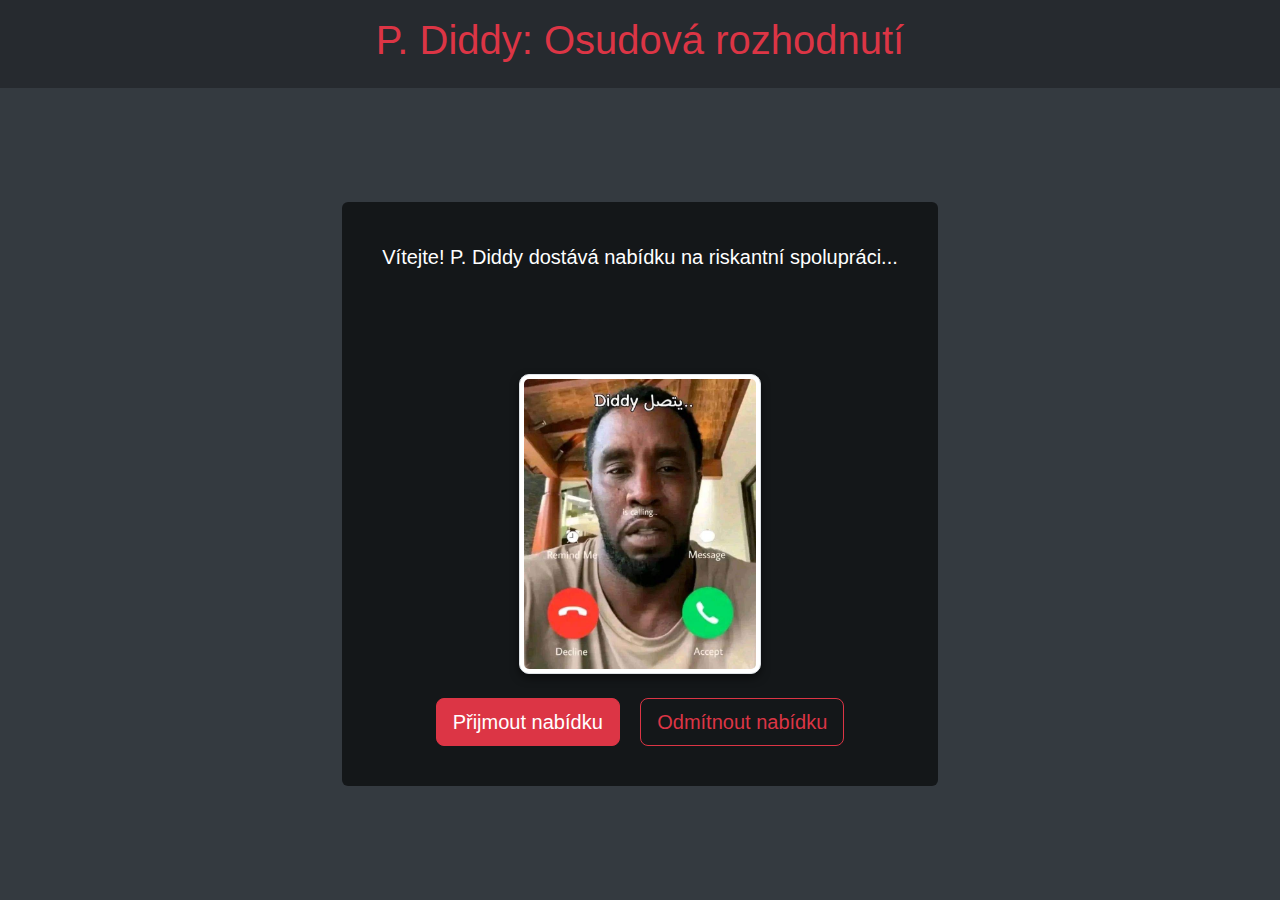
<file: theiszova_pro_diddy/index.html>
<!DOCTYPE html>  
<html lang="cs">  
<head>  
    <meta charset="UTF-8">  
    <meta name="viewport" content="width=device-width, initial-scale=1.0">  
    <title>P. Diddy: Osudová rozhodnutí</title>  
    <link href="https://cdn.jsdelivr.net/npm/bootstrap@5.3.0/dist/css/bootstrap.min.css" rel="stylesheet">  
    <link rel="stylesheet" href="styles.css">  
</head>  
<body class="d-flex flex-column min-vh-100">  
    <header class="bg-dark bg-opacity-75 text-center py-3">  
        <h1 class="text-danger">P. Diddy: Osudová rozhodnutí</h1>  
    </header>  
    <main class="flex-grow-1 d-flex align-items-center justify-content-center">  
        <div class="card text-white bg-dark bg-opacity-75 p-4 rounded">  
            <div class="card-body text-center">  
                <p id="story-text" class="card-text fs-5">Vítejte! P. Diddy dostává nabídku na riskantní spolupráci...</p>  
                <img id="scene-image" src="images/diddy.jpg" alt="Scéna" class="img-fluid img-thumbnail mt-3 scene-image">  
                <div id="choices" class="mt-4">  
                    <button class="btn btn-danger btn-lg mx-2" onclick="choosePath('accept')">Přijmout nabídku</button>  
                    <button class="btn btn-outline-danger btn-lg mx-2" onclick="choosePath('reject')">Odmítnout nabídku</button>  
                </div>  
            </div>  
        </div>  
    </main>  
    
    <div class="modal fade" id="loseModal" tabindex="-1" aria-labelledby="loseModalLabel" aria-hidden="true">  
        <div class="modal-dialog modal-fullscreen">  
            <div class="modal-content bg-dark bg-opacity-90">  
                <div class="modal-body d-flex justify-content-center align-items-center">  
                    <img src="images/jumpscare.jpg" alt="Prohra" class="img-fluid">  
                </div>  
                <div class="modal-footer">  
                    <button type="button" class="btn btn-danger" data-bs-dismiss="modal">Zpět na začátek</button>  
                </div>  
            </div>  
        </div>  
    </div>  

    <div class="modal fade" id="winModal" tabindex="-1" aria-labelledby="winModalLabel" aria-hidden="true">  
        <div class="modal-dialog modal-fullscreen">  
            <div class="modal-content bg-dark bg-opacity-90">  
                <div class="modal-body d-flex justify-content-center align-items-center">  
                    <img src="images/diddyvyhra.jpg" alt="Výhra" class="img-fluid">  
                </div>  
                <div class="modal-footer">  
                    <button type="button" class="btn btn-danger" data-bs-dismiss="modal">Zpět na začátek</button>  
                </div>  
            </div>  
        </div>  
    </div>  

    <script src="https://cdn.jsdelivr.net/npm/bootstrap@5.3.0/dist/js/bootstrap.bundle.min.js"></script>  
    <script src="script.js"></script>  
</body>  
</html>
</file>
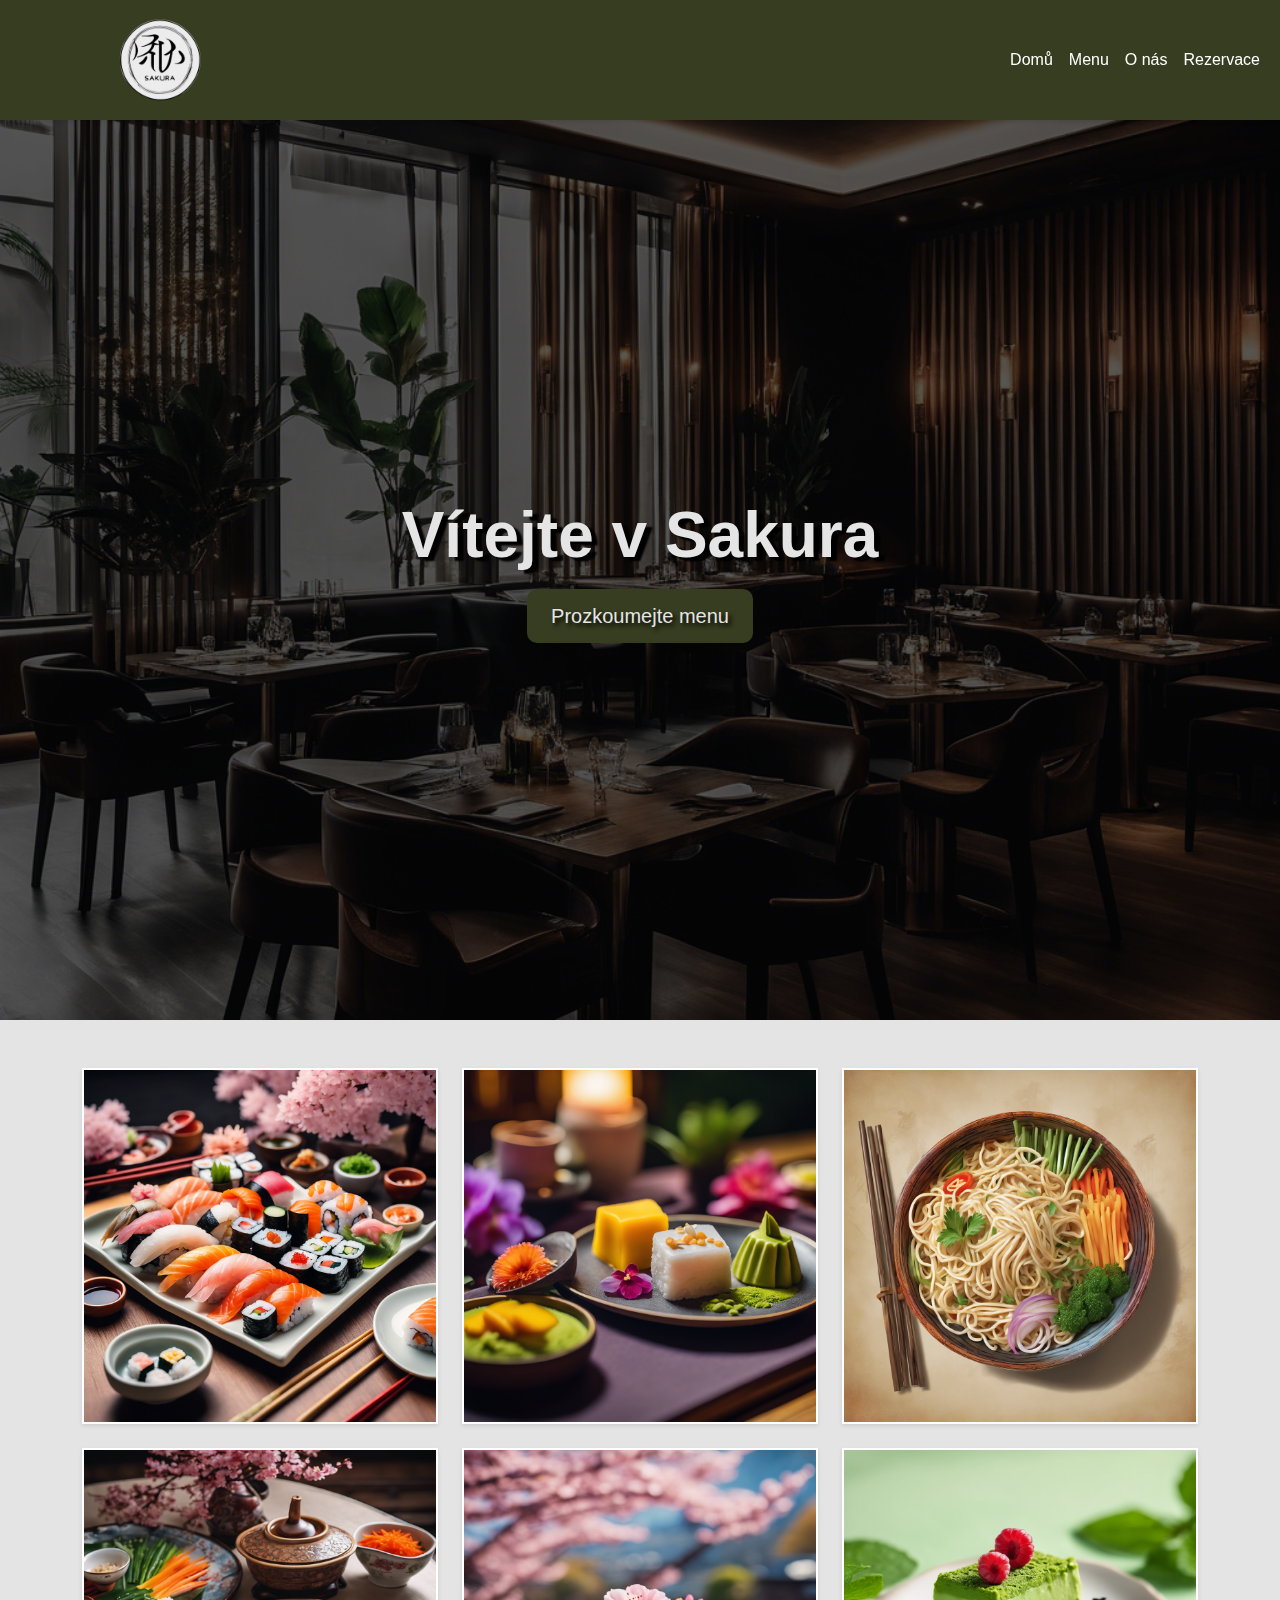
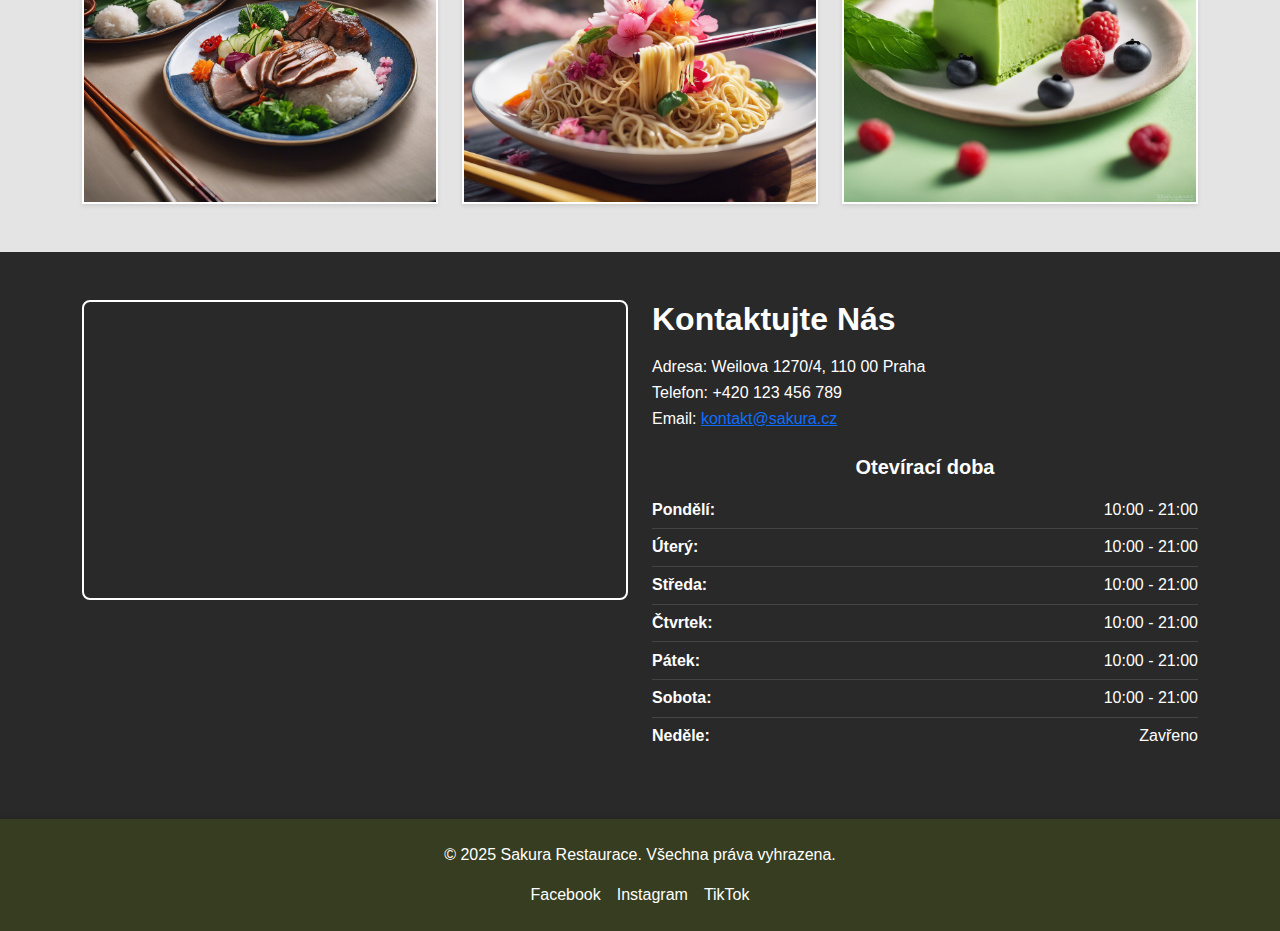
<file: rocnikovaprace_web_sakura/html/index.html>
<!DOCTYPE html>  
<html lang="cs">  
<head>  
    <meta charset="UTF-8">  
    <meta name="viewport" content="width=device-width, initial-scale=1.0">  
    <title>Sakura Restaurace</title>  
    <link href="https://cdn.jsdelivr.net/npm/bootstrap@5.3.0/dist/css/bootstrap.min.css" rel="stylesheet">  
    <link href="../css/styles.index.css" rel="stylesheet">  
</head>  
<body class="bg-gray-100">  

    <header class="header">  
        <div class="container-fluid">  
            <div class="row align-items-center">  
                <div class="col-6 col-md-3">  
                    <div class="logo text-center text-md-start">  
                        <img src="../obrazky/logo.png" alt="Sakura Logo" class="img-fluid logo-image">  
                    </div>  
                </div>  
                <div class="col-6 col-md-9">  
                    <nav class="navbar navbar-expand-md navbar-dark">  
                        <button class="navbar-toggler" type="button" data-bs-toggle="collapse" data-bs-target="#navbarNav" aria-controls="navbarNav" aria-expanded="false" aria-label="Toggle navigation">  
                            <span class="navbar-toggler-icon"></span>  
                        </button>  
                        <div class="collapse navbar-collapse justify-content-end" id="navbarNav">  
                            <ul class="navbar-nav">  
                                <li class="nav-item"><a href="index.html" class="nav-link">Domů</a></li>  
                                <li class="nav-item"><a href="menu.html" class="nav-link">Menu</a></li>  
                                <li class="nav-item"><a href="onas.html" class="nav-link">O nás</a></li>  
                                <li class="nav-item"><a href="rezervace.html" class="nav-link">Rezervace</a></li>  
                            </ul>  
                        </div>  
                    </nav>  
                </div>  
            </div>  
        </div>  
    </header>  

    <main class="main-content">  
        <section class="hero-section position-relative">  
            <img src="../obrazky/restaurace.png" alt="Restaurace Sakura" class="img-fluid hero-image">  
            <div class="hero-overlay position-absolute w-100 h-100 top-0 left-0 d-flex align-items-center justify-content-center">  
                <div class="hero-content text-center text-white">  
                    <h1 class="hero-title">Vítejte v Sakura</h1>  
                    <div class="hero-button-container mt-3">  
                        <a href="menu.html" class="btn btn-custom explore-button">Prozkoumejte menu</a>  
                    </div>  
                </div>  
            </div>  
        </section>  

        <section class="gallery-section bg-gray-200 py-5">  
            <div class="container">  
                <div class="row g-4">  
                    <div class="col-6 col-md-4">  
                        <div class="gallery-item">  
                            <img src="../obrazky/sushi.png" alt="Sushi" class="img-fluid gallery-image">  
                        </div>  
                    </div>  
                    <div class="col-6 col-md-4">  
                        <div class="gallery-item">  
                            <img src="../obrazky/dezert.png" alt="Dezert" class="img-fluid gallery-image">  
                        </div>  
                    </div>  
                    <div class="col-6 col-md-4">  
                        <div class="gallery-item">  
                            <img src="../obrazky/ramenmisa.png" alt="Ramen Misa" class="img-fluid gallery-image">  
                        </div>  
                    </div>  
                    <div class="col-6 col-md-4">  
                        <div class="gallery-item">  
                            <img src="../obrazky/kachna.png" alt="Kachna" class="img-fluid gallery-image">  
                        </div>  
                    </div>  
                    <div class="col-6 col-md-4">  
                        <div class="gallery-item">  
                            <img src="../obrazky/ramenkytka.png" alt="Ramen Kytka" class="img-fluid gallery-image">  
                        </div>  
                    </div>  
                    <div class="col-6 col-md-4">  
                        <div class="gallery-item">  
                            <img src="../obrazky/matcha.png" alt="Matcha" class="img-fluid gallery-image">  
                        </div>  
                    </div>  
                </div>  
            </div>  
        </section>  

        <section class="contact-map-section bg-gray-800 text-white py-5">  
            <div class="container">  
                <div class="row">  
                    <div class="col-12 col-lg-6 mb-4 mb-lg-0">  
                        <div class="map-container">  
                            <iframe   
                                src="https://www.google.com/maps/embed?pb=!1m18!1m12!1m3!1d2530.123456789!2d14.417945!3d50.075538!2m3!1f0!2f0!3f0!3m2!1i1024!2i768!4f13.1!3m3!1m2!1s0x470b919c0b0b0c7f%3A0x1234567890abcdef!2sWeilova%201270%2F4%2C%20110%2000%20Praha!5e0!3m2!1scs!2scz!4v1616161616161!5m2!1scs!2scz"   
                                allowfullscreen=""   
                                loading="lazy"   
                                class="w-100 h-100">  
                            </iframe>  
                        </div>  
                    </div>  
                    <div class="col-12 col-lg-6">  
                        <div class="contact-container mb-4">  
                            <h2 class="contact-title">Kontaktujte Nás</h2>  
                            <p class="contact-info">  
                                Adresa: Weilova 1270/4, 110 00 Praha<br>  
                                Telefon: +420 123 456 789<br>  
                                Email: <a href="mailto:kontakt@sakura.cz" class="text-blue-400">kontakt@sakura.cz</a>  
                            </p>  
                        </div>  
                        <div class="business-hours-container">  
                            <h3 class="business-hours-title">Otevírací doba</h3>  
                            <ul class="business-hours-list list-unstyled">  
                                <li class="d-flex justify-content-between"><strong>Pondělí:</strong> 10:00 - 21:00</li>  
                                <li class="d-flex justify-content-between"><strong>Úterý:</strong> 10:00 - 21:00</li>  
                                <li class="d-flex justify-content-between"><strong>Středa:</strong> 10:00 - 21:00</li>  
                                <li class="d-flex justify-content-between"><strong>Čtvrtek:</strong> 10:00 - 21:00</li>  
                                <li class="d-flex justify-content-between"><strong>Pátek:</strong> 10:00 - 21:00</li>  
                                <li class="d-flex justify-content-between"><strong>Sobota:</strong> 10:00 - 21:00</li>  
                                <li class="d-flex justify-content-between"><strong>Neděle:</strong> Zavřeno</li>  
                            </ul>  
                        </div>  
                    </div>  
                </div>  
            </div>  
        </section>  
    </main>  

    <footer class="footer bg-gray-700 py-4">  
        <div class="container text-center">  
            <p class="footer-text mb-3">&copy; 2025 Sakura Restaurace. Všechna práva vyhrazena.</p>  
            <div class="social-links d-flex justify-content-center gap-3">  
                <a href="https://www.facebook.com/" class="social-link">Facebook</a>  
                <a href="https://www.instagram.com/" class="social-link">Instagram</a>  
                <a href="https://www.tiktok.com/explore" class="social-link">TikTok</a>  
            </div>  
        </div>  
    </footer>  

    <script src="https://cdn.jsdelivr.net/npm/bootstrap@5.3.0/dist/js/bootstrap.bundle.min.js"></script>  
</body>  
</html>
</file>
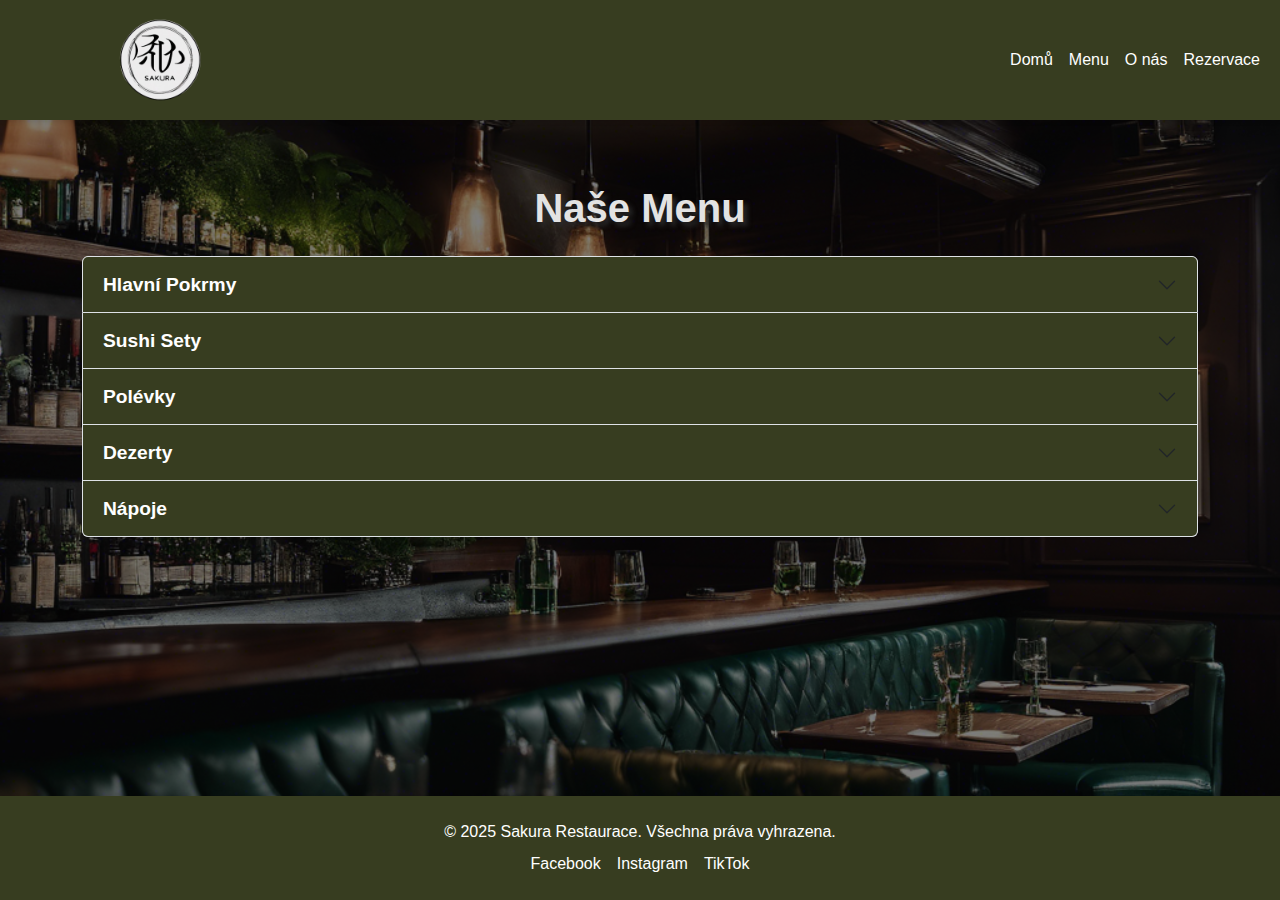
<file: rocnikovaprace_web_sakura/html/menu.html>
<!DOCTYPE html>  
<html lang="cs">  
<head>  
    <meta charset="UTF-8">  
    <meta name="viewport" content="width=device-width, initial-scale=1.0">  
    <title>Menu - Sakura Restaurace</title>  
    <link href="https://cdn.jsdelivr.net/npm/bootstrap@5.3.0/dist/css/bootstrap.min.css" rel="stylesheet">  
    <link href="../css/styles.menu.css" rel="stylesheet">  
</head>  
<body class="bg-gray-100 d-flex flex-column min-vh-100">   
    
    <header class="header">  
        <div class="container-fluid">  
            <div class="row align-items-center">  
                <div class="col-6 col-md-3">  
                    <div class="logo text-center text-md-start">  
                        <img src="../obrazky/logo.png" alt="Sakura Logo" class="img-fluid logo-image">  
                    </div>  
                </div>  
                <div class="col-6 col-md-9">  
                    <nav class="navbar navbar-expand-md navbar-dark">  
                        <button class="navbar-toggler" type="button" data-bs-toggle="collapse" data-bs-target="#navbarMenu" aria-controls="navbarMenu" aria-expanded="false" aria-label="Přepnout navigaci">  
                            <span class="navbar-toggler-icon"></span>  
                        </button>  
                        <div class="collapse navbar-collapse justify-content-end" id="navbarMenu">  
                            <ul class="navbar-nav">  
                                <li class="nav-item"><a href="index.html" class="nav-link">Domů</a></li>  
                                <li class="nav-item"><a href="menu.html" class="nav-link">Menu</a></li>  
                                <li class="nav-item"><a href="onas.html" class="nav-link">O nás</a></li>  
                                <li class="nav-item"><a href="rezervace.html" class="nav-link">Rezervace</a></li>  
                            </ul>  
                        </div>  
                    </nav>  
                </div>  
            </div>  
        </div>  
    </header>  
    
    <main class="main-content flex-grow-1">  
        <div class="container my-5">  
            <h2 class="title text-center mb-4">Naše Menu</h2>  
            <div class="accordion" id="menuAccordion">  
                <div class="accordion-item">  
                    <h2 class="accordion-header" id="headingHlavniPokrmy">  
                        <button class="accordion-button collapsed" type="button" data-bs-toggle="collapse" data-bs-target="#collapseHlavniPokrmy" aria-expanded="false" aria-controls="collapseHlavniPokrmy">  
                            Hlavní Pokrmy  
                        </button>  
                    </h2>  
                    <div id="collapseHlavniPokrmy" class="accordion-collapse collapse" aria-labelledby="headingHlavniPokrmy" data-bs-parent="#menuAccordion">  
                        <div class="accordion-body p-0">  
                            <div class="table-responsive">  
                                <table class="table table-hover mb-0">  
                                    <thead class="table-dark">  
                                        <tr>  
                                            <th>Název</th>  
                                            <th>Popis</th>  
                                            <th>Cena</th>  
                                        </tr>  
                                    </thead>  
                                    <tbody>  
                                        <tr>  
                                            <td>Grilovaný Losos</td>  
                                            <td>Servírován s pečenými bramborami a zeleninovým salátem.</td>  
                                            <td>450 Kč</td>  
                                        </tr>  
                                        <tr>  
                                            <td>Kuřecí Teriyaki</td>  
                                            <td>Marinované kuřecí maso s teriyaki omáčkou, podávané s rýží.</td>  
                                            <td>400 Kč</td>  
                                        </tr>  
                                    </tbody>  
                                </table>  
                            </div>  
                        </div>  
                    </div>  
                </div>  

                <div class="accordion-item">  
                    <h2 class="accordion-header" id="headingSushiSety">  
                        <button class="accordion-button collapsed" type="button" data-bs-toggle="collapse" data-bs-target="#collapseSushiSety" aria-expanded="false" aria-controls="collapseSushiSety">  
                            Sushi Sety  
                        </button>  
                    </h2>  
                    <div id="collapseSushiSety" class="accordion-collapse collapse" aria-labelledby="headingSushiSety" data-bs-parent="#menuAccordion">  
                        <div class="accordion-body p-0">  
                            <div class="table-responsive">  
                                <table class="table table-hover mb-0">  
                                    <thead class="table-dark">  
                                        <tr>  
                                            <th>Název</th>  
                                            <th>Popis</th>  
                                            <th>Cena</th>  
                                        </tr>  
                                    </thead>  
                                    <tbody>  
                                        <tr>  
                                            <td>Sushi Deluxe</td>  
                                            <td>Kombinace nejrůznějších sashimi a nigiri.</td>  
                                            <td>500 Kč</td>  
                                        </tr>  
                                        <tr>  
                                            <td>Vegetariánský Sushi Set</td>  
                                            <td>Různé druhy vegetariánských sushi s čerstvou zeleninou.</td>  
                                            <td>450 Kč</td>  
                                        </tr>  
                                    </tbody>  
                                </table>  
                            </div>  
                        </div>  
                    </div>  
                </div>  

                <div class="accordion-item">  
                    <h2 class="accordion-header" id="headingPolevky">  
                        <button class="accordion-button collapsed" type="button" data-bs-toggle="collapse" data-bs-target="#collapsePolevky" aria-expanded="false" aria-controls="collapsePolevky">  
                            Polévky  
                        </button>  
                    </h2>  
                    <div id="collapsePolevky" class="accordion-collapse collapse" aria-labelledby="headingPolevky" data-bs-parent="#menuAccordion">  
                        <div class="accordion-body p-0">  
                            <div class="table-responsive">  
                                <table class="table table-hover mb-0">  
                                    <thead class="table-dark">  
                                        <tr>  
                                            <th>Název</th>  
                                            <th>Popis</th>  
                                            <th>Cena</th>  
                                        </tr>  
                                    </thead>  
                                    <tbody>  
                                        <tr>  
                                            <td>Ramen</td>  
                                            <td>Tradiční japonská polévka s nudlemi a masem.</td>  
                                            <td>200 Kč</td>  
                                        </tr>  
                                    </tbody>  
                                </table>  
                            </div>  
                        </div>  
                    </div>  
                </div>  

                <div class="accordion-item">  
                    <h2 class="accordion-header" id="headingDezerty">  
                        <button class="accordion-button collapsed" type="button" data-bs-toggle="collapse" data-bs-target="#collapseDezerty" aria-expanded="false" aria-controls="collapseDezerty">  
                            Dezerty  
                        </button>  
                    </h2>  
                    <div id="collapseDezerty" class="accordion-collapse collapse" aria-labelledby="headingDezerty" data-bs-parent="#menuAccordion">  
                        <div class="accordion-body p-0">  
                            <div class="table-responsive">  
                                <table class="table table-hover mb-0">  
                                    <thead class="table-dark">  
                                        <tr>  
                                            <th>Název</th>  
                                            <th>Popis</th>  
                                            <th>Cena</th>  
                                        </tr>  
                                    </thead>  
                                    <tbody>  
                                        <tr>  
                                            <td>Mochi</td>  
                                            <td>Sladké rýžové koule s různými náplněmi.</td>  
                                            <td>80 Kč</td>  
                                        </tr>  
                                        <tr>  
                                            <td>Matcha Dort</td>  
                                            <td>Jahodový dort s příchutí zeleného čaje.</td>  
                                            <td>120 Kč</td>  
                                        </tr>  
                                    </tbody>  
                                </table>  
                            </div>  
                        </div>  
                    </div>  
                </div>  

                <div class="accordion-item">  
                    <h2 class="accordion-header" id="headingNapoje">  
                        <button class="accordion-button collapsed" type="button" data-bs-toggle="collapse" data-bs-target="#collapseNapoje" aria-expanded="false" aria-controls="collapseNapoje">  
                            Nápoje  
                        </button>  
                    </h2>  
                    <div id="collapseNapoje" class="accordion-collapse collapse" aria-labelledby="headingNapoje" data-bs-parent="#menuAccordion">  
                        <div class="accordion-body p-0">  
                            <div class="table-responsive">  
                                <table class="table table-hover mb-0">  
                                    <thead class="table-dark">  
                                        <tr>  
                                            <th>Název</th>  
                                            <th>Popis</th>  
                                            <th>Cena</th>  
                                        </tr>  
                                    </thead>  
                                    <tbody>  
                                        <tr>  
                                            <td>Miso Čaj</td>  
                                            <td>Tradiční japonský bylinný čaj.</td>  
                                            <td>50 Kč</td>  
                                        </tr>  
                                        <tr>  
                                            <td>Sake</td>  
                                            <td>Tradiční japonský alkoholický nápoj z fermentované rýže.</td>  
                                            <td>150 Kč</td>  
                                        </tr>  
                                    </tbody>  
                                </table>  
                            </div>  
                        </div>  
                    </div>  
                </div>  
            </div>  
        </div>  
    </main>  

    <footer class="footer bg-gray-700 py-4">  
        <div class="container text-center">  
            <p class="footer-text mb-2">&copy; 2025 Sakura Restaurace. Všechna práva vyhrazena.</p>  
            <div class="social-links d-flex justify-content-center gap-3">  
                <a href="https://www.facebook.com/" class="social-link">Facebook</a>  
                <a href="https://www.instagram.com/" class="social-link">Instagram</a>  
                <a href="https://www.tiktok.com/explore" class="social-link">TikTok</a>  
            </div>  
        </div>  
    </footer>  

    <script src="https://cdn.jsdelivr.net/npm/bootstrap@5.3.0/dist/js/bootstrap.bundle.min.js"></script>  
</body>  
</html>
</file>
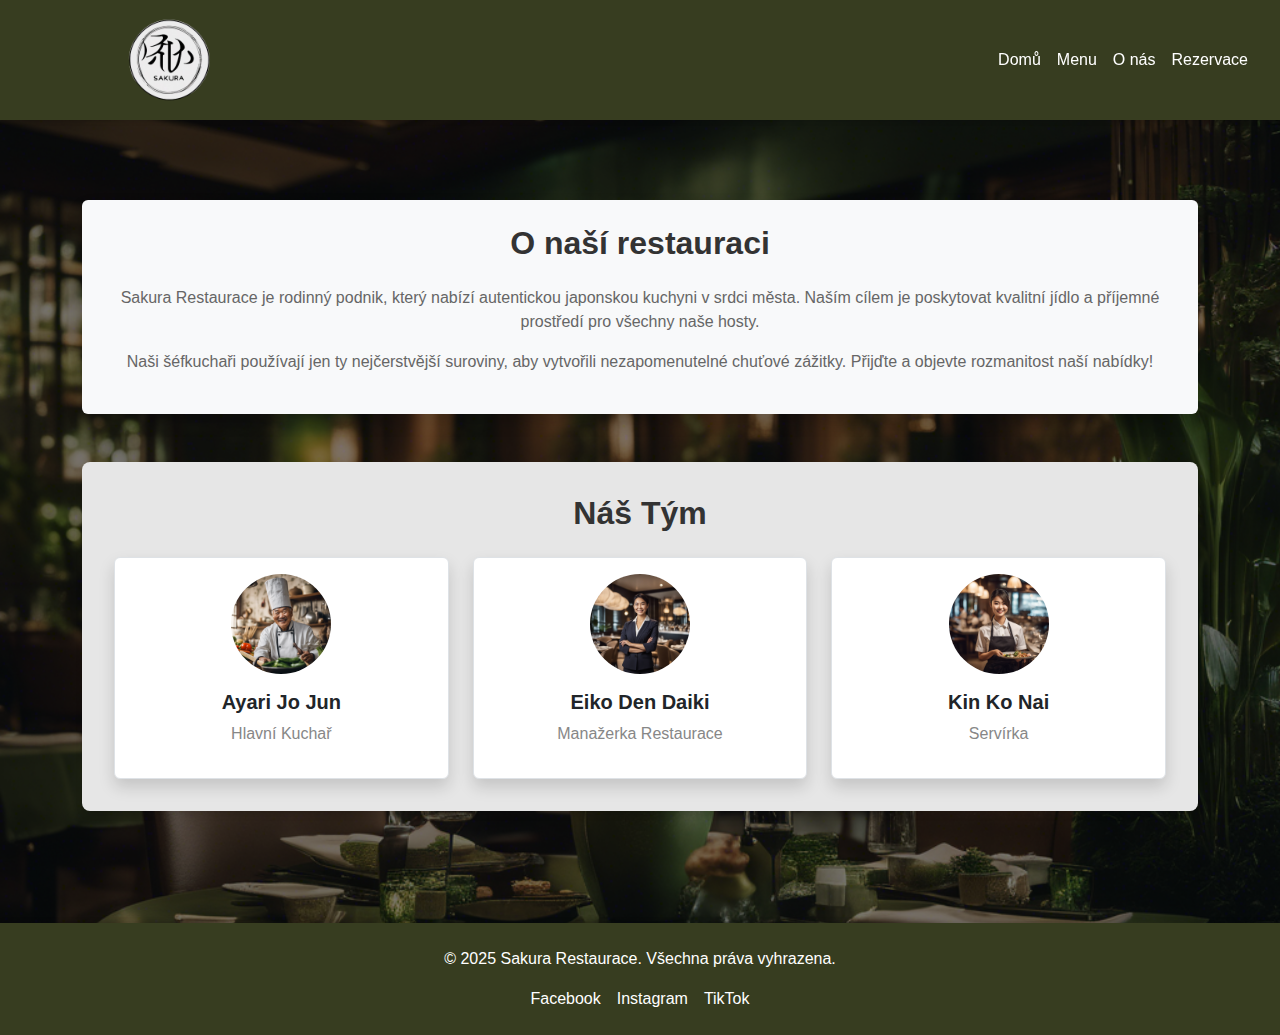
<file: rocnikovaprace_web_sakura/html/onas.html>
<!DOCTYPE html>  
<html lang="cs">  
<head>  
    <meta charset="UTF-8">  
    <meta name="viewport" content="width=device-width, initial-scale=1.0">  
    <title>O nás - Sakura Restaurace</title>  
    <link href="https://cdn.jsdelivr.net/npm/bootstrap@5.3.0/dist/css/bootstrap.min.css" rel="stylesheet">  
    <link href="../css/styles.onas.css" rel="stylesheet">  
</head>  
<body class="bg-gray-100 d-flex flex-column min-vh-100">  

    <header class="header">  
        <div class="container-fluid">  
            <div class="row align-items-center">  
                <div class="col-6 col-md-3">  
                    <div class="logo text-center text-md-start">  
                        <img src="../obrazky/logo.png" alt="Sakura Logo" class="img-fluid logo-image">  
                    </div>  
                </div>  
                <div class="col-6 col-md-9">  
                    <nav class="navbar navbar-expand-md navbar-dark">  
                        <button class="navbar-toggler" type="button" data-bs-toggle="collapse" data-bs-target="#navbarMenu" aria-controls="navbarMenu" aria-expanded="false" aria-label="Přepnout navigaci">  
                            <span class="navbar-toggler-icon"></span>  
                        </button>  
                        <div class="collapse navbar-collapse justify-content-end" id="navbarMenu">  
                            <ul class="navbar-nav">  
                                <li class="nav-item"><a href="index.html" class="nav-link">Domů</a></li>  
                                <li class="nav-item"><a href="menu.html" class="nav-link">Menu</a></li>  
                                <li class="nav-item"><a href="onas.html" class="nav-link">O nás</a></li>  
                                <li class="nav-item"><a href="rezervace.html" class="nav-link">Rezervace</a></li>  
                            </ul>  
                        </div>  
                    </nav>  
                </div>  
            </div>  
        </div>  
    </header>  
    
    
    <main class="main-content flex-grow-1">  
        <div class="container my-5">  
            <section class="about-section bg-light p-4 rounded shadow">  
                <h1 class="title text-center mb-4">O naší restauraci</h1>  
                <p class="description text-center">  
                    Sakura Restaurace je rodinný podnik, který nabízí autentickou japonskou kuchyni v srdci města. Naším cílem je poskytovat kvalitní jídlo a příjemné prostředí pro všechny naše hosty.  
                </p>  
                <p class="description text-center">  
                    Naši šéfkuchaři používají jen ty nejčerstvější suroviny, aby vytvořili nezapomenutelné chuťové zážitky. Přijďte a objevte rozmanitost naší nabídky!  
                </p>  
            </section>  
            
            <section class="team-section mt-5">  
                <h2 class="team-title text-center mb-4">Náš Tým</h2>  
                <div class="row g-4">  
                    <div class="col-12 col-md-4">  
                        <div class="team-member text-center p-3 border rounded shadow">  
                            <img src="../obrazky/kuchar.png" alt="Chef" class="img-fluid team-member-image mb-3">  
                            <h3 class="team-member-name">Ayari Jo Jun</h3>  
                            <p class="team-member-role">Hlavní Kuchař</p>  
                        </div>  
                    </div>  
                    <div class="col-12 col-md-4">  
                        <div class="team-member text-center p-3 border rounded shadow">  
                            <img src="../obrazky/manazerka.png" alt="Manager" class="img-fluid team-member-image mb-3">  
                            <h3 class="team-member-name">Eiko Den Daiki</h3>  
                            <p class="team-member-role">Manažerka Restaurace</p>  
                        </div>  
                    </div>  
                    <div class="col-12 col-md-4">  
                        <div class="team-member text-center p-3 border rounded shadow">  
                            <img src="../obrazky/servirka.png" alt="Staff" class="img-fluid team-member-image mb-3">  
                            <h3 class="team-member-name">Kin Ko Nai</h3>  
                            <p class="team-member-role">Servírka</p>  
                        </div>  
                    </div>  
                </div>  
            </section>  
        </div>  
    </main>  
    
    <footer class="footer text-white py-4">  
        <div class="container text-center">  
            <p class="footer-text">&copy; 2025 Sakura Restaurace. Všechna práva vyhrazena.</p>  
            <div class="social-links d-flex justify-content-center gap-3">  
                <a href="https://www.facebook.com/" class="social-link">Facebook</a>  
                <a href="https://www.instagram.com/" class="social-link">Instagram</a>  
                <a href="https://www.tiktok.com/explore" class="social-link">TikTok</a>  
            </div>  
        </div>  
    </footer>  

    <script src="https://cdn.jsdelivr.net/npm/bootstrap@5.3.0/dist/js/bootstrap.bundle.min.js"></script>  
</body>  
</html>
</file>
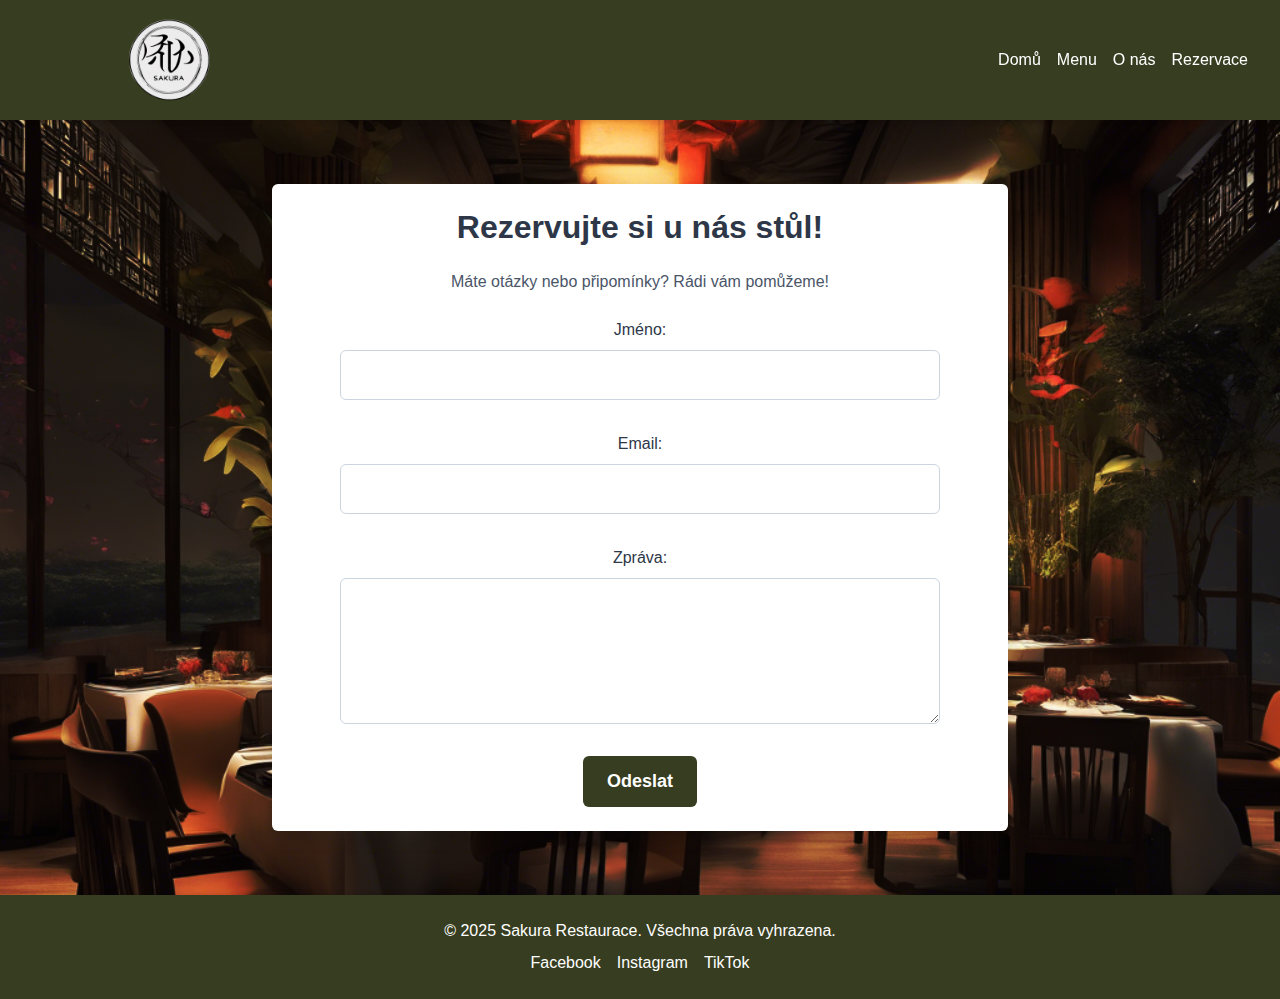
<file: rocnikovaprace_web_sakura/html/rezervace.html>
<!DOCTYPE html>  
<html lang="cs">  
<head>  
    <meta charset="UTF-8">  
    <meta name="viewport" content="width=device-width, initial-scale=1.0">  
    <title>Kontakt - Sakura Restaurace</title>  
    <link href="https://cdn.jsdelivr.net/npm/bootstrap@5.3.0/dist/css/bootstrap.min.css" rel="stylesheet">  
    <link href="../css/styles.rezervace.css" rel="stylesheet">  
</head>  
<body class="bg-background-image d-flex flex-column min-vh-100">  

    <header class="header">  
        <div class="container-fluid">  
            <div class="row align-items-center">  
                <div class="col-6 col-md-3">  
                    <div class="logo text-center text-md-start">  
                        <img src="../obrazky/logo.png" alt="Sakura Logo" class="img-fluid logo-image">  
                    </div>  
                </div>  
                <div class="col-6 col-md-9">  
                    <nav class="navbar navbar-expand-md navbar-dark">  
                        <button class="navbar-toggler" type="button" data-bs-toggle="collapse" data-bs-target="#navbarMenu" aria-controls="navbarMenu" aria-expanded="false" aria-label="Přepnout navigaci">  
                            <span class="navbar-toggler-icon"></span>  
                        </button>  
                        <div class="collapse navbar-collapse justify-content-end" id="navbarMenu">  
                            <ul class="navbar-nav">  
                                <li class="nav-item"><a href="index.html" class="nav-link">Domů</a></li>  
                                <li class="nav-item"><a href="menu.html" class="nav-link">Menu</a></li>  
                                <li class="nav-item"><a href="onas.html" class="nav-link">O nás</a></li>  
                                <li class="nav-item"><a href="rezervace.html" class="nav-link">Rezervace</a></li>  
                            </ul>  
                        </div>  
                    </nav>  
                </div>  
            </div>  
        </div>  
    </header>  

    <main class="main-content flex-grow-1">  
        <div class="container my-5">  
            <div class="row justify-content-center">  
                <div class="col-12 col-lg-8">  
                    <div class="content bg-white bg-opacity-85 p-4 rounded shadow">  
                        <h1 class="title text-center mb-4">Rezervujte si u nás stůl!</h1>  
                        <p class="description text-center">  
                            Máte otázky nebo připomínky? Rádi vám pomůžeme!  
                        </p>  
                        <form class="contact-form">  
                            <div class="mb-3">  
                                <label for="name" class="form-label">Jméno:</label>  
                                <input type="text" id="name" name="name" class="form-control form-input" required>  
                            </div>  
                            <div class="mb-3">  
                                <label for="email" class="form-label">Email:</label>  
                                <input type="email" id="email" name="email" class="form-control form-input" required>  
                            </div>  
                            <div class="mb-3">  
                                <label for="message" class="form-label">Zpráva:</label>  
                                <textarea id="message" name="message" class="form-control form-textarea" rows="5" required></textarea>  
                            </div>  
                            <div class="text-center">  
                                <button type="submit" class="btn submit-button">Odeslat</button>  
                            </div>  
                        </form>  
                    </div>  
                </div>  
            </div>  
        </div>  
    </main>  

    <footer class="footer text-white py-4">  
      <div class="container text-center">  
          <p class="footer-text mb-2">&copy; 2025 Sakura Restaurace. Všechna práva vyhrazena.</p>  
          <div class="social-links d-flex justify-content-center gap-3">  
              <a href="https://www.facebook.com/" class="social-link">Facebook</a>  
              <a href="https://www.instagram.com/" class="social-link">Instagram</a>  
              <a href="https://www.tiktok.com/explore" class="social-link">TikTok</a>  
          </div>  
      </div>  
  </footer>

    <script src="https://cdn.jsdelivr.net/npm/bootstrap@5.3.0/dist/js/bootstrap.bundle.min.js"></script>  

    <script>  
        window.parent.postMessage({ action: "ready" }, "*");   

        window.console = new Proxy(console, {  
            get(target, prop) {  
                if (['log', 'warn', 'error'].includes(prop)) {  
                    return new Proxy(target[prop], {  
                        apply(fn, thisArg, args) {  
                            fn.apply(thisArg, args);  
                            window.parent.postMessage({   
                                action: 'console',   
                                type: prop,   
                                args: args.map((arg) => {  
                                    try {  
                                        return JSON.stringify(arg).replace(/^["']|["']$/g, '');  
                                    } catch (e) {  
                                        return arg;  
                                    }  
                                })   
                            }, '*');  
                        }  
                    });  
                }  
                return target[prop];  
            }  
        });  
    </script>  
</body>  
</html>
</file>
<file: theiszova_pro_diddy/styles.css>
@import url('https://fonts.googleapis.com/css2?family=Roboto:wght@400;700&display=swap');  

body {  
    font-family: 'Montserrat', sans-serif;  
    color: #fff;  
    background-color: #343a40;  
    transition: background-color 0.5s ease-in-out;  
}  

header, footer {  
    background-color: rgba(0, 0, 0, 0.7);  
}  

.card {  
    background-color: rgba(0, 0, 0, 0.6) !important;  
    border: none;  
}  

#story-text {  
    min-height: 100px;  
}  

button {  
    transition: transform 0.2s, background-color 0.3s;  
}  

button:hover {  
    transform: scale(1.05);  
}  

.scene-image {  
    width: auto;  
    height: 300px;  
    object-fit: cover;  
    border-radius: 10px;  
    box-shadow: 0 4px 8px rgba(0, 0, 0, 0.5);  
}  

.modal .btn-danger {  
    width: 100%;  
    font-size: 1.2rem;  
}
</file>
<file: rocnikovaprace_web_sakura/css/styles.index.css>
*, *::before, *::after {  
    box-sizing: border-box;  
}  

body {  
    margin: 0;  
    font-family: 'Montserrat', Arial, Helvetica, sans-serif;  
    background-color: #f3f4f6;  
    overflow-x: hidden;  
    scroll-behavior: smooth;  
}  

.header {   
    position: sticky;   
    top: 0;  
    background-color: #373D20;   
    box-shadow: 0 2px 4px rgba(0, 0, 0, 0.1);  
    padding: 10px 0;   
    z-index: 1000;  
}  

.logo {  
    display: flex;  
    align-items: center;  
    justify-content: center;  
}  

.logo-image {  
    width: 100px;   
    height: 100px;  
    object-fit: contain;  
}  

.nav-link {  
    text-decoration: none;  
    color: #ffffff !important;   
    transition: color 0.3s ease;  
}  

.nav-link:hover {  
    color: #a9a9a9 !important;   
}  

.hero-section {  
    position: relative;  
    width: 100%;  
    height: 100vh;  
    overflow: hidden;  
    display: flex;  
    align-items: center;  
    justify-content: center;  
}  

.hero-image {  
    width: 100%;  
    height: 100%;  
    object-fit: cover;  
    filter: brightness(50%);  
    transition: filter 0.5s ease;  
}  

.hero-overlay {  
    background-color: rgba(0, 0, 0, 0.3);  
}  

.hero-title {  
    font-size: 4rem;  
    color: #e5e5e5;  
    text-shadow: 6px 4px 2px #000000;   
    font-weight: bold;  
}  

.btn-custom {  
    background-color: #373D20;  
    color: #e5e5e5;   
    text-shadow: 3px 3px 4px #000000;   
    border: none;  
    border-radius: 10px;  
    padding: 0.75rem 1.5rem;  
    font-size: 1.25rem;  
    transition: background-color 0.3s ease, opacity 0.3s ease;  
}  

.btn-custom:hover {  
    background-color: #2a3120 !important;   
    opacity: 0.9;  
}  

.gallery-section {  
    background-color: #E4E4E4;  
    padding: 4rem 1.5rem;  
}  

.gallery-item {  
    overflow: hidden;  
    border: 2px solid #ffffff;  
    box-shadow: 0 2px 4px rgba(0, 0, 0, 0.1);  
    transition: transform 0.3s ease;  
}  

.gallery-item:hover {  
    transform: scale(1.05);  
}  

.gallery-image {  
    width: 100%;  
    height: auto;  
    display: block;  
}  

.contact-map-section {  
    background-color: #292929;  
    color: #ffffff;  
    padding: 4rem 1.5rem;  
}  

.contact-title {  
    font-size: 2rem;  
    font-weight: 600;  
    margin-bottom: 1rem;  
}  

.contact-info {  
    font-size: 1rem;  
    line-height: 1.6;  
}  

.map-container {  
    border: 2px solid #ffffff;  
    border-radius: 0.5rem;  
    overflow: hidden;  
    height: 300px;  
}  

.business-hours-title {  
    font-size: 1.25rem;  
    font-weight: bold;  
    margin-bottom: 0.75rem;  
    text-align: center;  
    color: #ffffff;  
}  

.business-hours-list li {  
    padding: 0.4rem 0;  
    border-bottom: 1px solid #444;  
}  

.business-hours-list li:last-child {  
    border-bottom: none;  
}  

.business-hours-list strong {  
    color: #ffffff;  
}  

.footer {  
    background-color: #373D20;   
    box-shadow: 0 -2px 4px rgba(0, 0, 0, 0.1);  
}  

.footer-text {  
    color: #ffffff;   
    margin: 0 0 1rem 0;  
}  

.social-link {  
    text-decoration: none;  
    color: #ffffff;  
    transition: color 0.3s ease;  
}  

.social-link:hover {  
    color: #a9a9a9;   
}  

@media (max-width: 768px) {  
    .hero-title {  
        font-size: 2rem;  
    }  
    .business-hours-container {  
        padding: 0.75rem;  
    }  
    .business-hours-title {  
        font-size: 1.1rem;  
    }  
    .business-hours-list {  
        font-size: 0.8rem;  
    }  
}  

.gallery-grid .col-6.col-md-4 {  
    display: flex;  
    align-items: center;  
    justify-content: center;  
}  

.map-container iframe {  
    width: 100%;  
    height: 100%;  
    border: 0;  
}
</file>
<file: rocnikovaprace_web_sakura/css/styles.menu.css>
*, *::before, *::after {  
    box-sizing: border-box;  
}  

body {  
    margin: 0;  
    font-family: 'Montserrat', Arial, Helvetica, sans-serif;  
    background-color: rgba(0, 0, 0, 0.5);   
    background-image: url('../obrazky/restaurace4.png');  
    background-size: cover;  
    background-position: center;  
    background-repeat: no-repeat;  
    background-attachment: fixed;  
    background-blend-mode: multiply;  
    display: flex;  
    flex-direction: column;  
    min-height: 100vh;  
}   

.header {   
    position: sticky;   
    top: 0;  
    background-color: #373D20;   
    box-shadow: 0 2px 4px rgba(0, 0, 0, 0.1);  
    padding: 10px 0;   
    z-index: 1000;  
}  

.logo {  
    display: flex;  
    align-items: center;  
    justify-content: center;  
}  

.logo-image {  
    width: 100px;   
    height: 100px;  
    object-fit: contain;  
}    

.nav-menu {   
    font-size: 20px;   
    text-shadow: 4px 4px 5px #292929;   
    list-style: none;  
    display: flex;  
    gap: 1.5rem;   
    margin: 0;  
    padding: 0;  
}  

.nav-link {  
    text-decoration: none;  
    color: #ffffff !important;   
    transition: color 0.3s ease;  
}  

.nav-link:hover {  
    color: #a9a9a9 !important;   
}  

.main-content {  
    flex: 1;   
    display: flex;  
    flex-direction: column;  
    overflow-y: auto;   
    padding: 1rem;  
}  

.title {  
    font-size: 2.5rem;   
    font-weight: 700;  
    color: #e3e3e3;  
    text-shadow: 4px 4px 5px #292929;   
    margin-bottom: 2rem;   
}  

.accordion-button {  
    background-color: #373D20;  
    color: #ffffff;  
    font-size: 1.2rem;  
    font-weight: bold;  
    transition: background-color 0.3s ease, color 0.3s ease;  
}  

.accordion-button:hover,  
.accordion-button:focus {  
    background-color: #4a5230;  
    color: #ffffff;  
    box-shadow: none;  
    outline: none;  
}  

.accordion-button:not(.collapsed) {  
    background-color: #4a5230;  
    color: #ffffff;  
}  

.accordion-body {  
    padding: 0;  
}  

.table thead th {  
    background-color: #373D20;  
    color: #ffffff;  
    vertical-align: middle;  
    font-size: 1rem;  
}  

.table tbody td {  
    padding: 0.5rem;  
    vertical-align: middle;  
    font-size: 0.95rem;  
}  

.table tbody tr:hover {  
    background-color: #e2e6ea;  
}  

.footer {  
    background-color: #373D20;  
    box-shadow: 0 -2px 4px rgba(0, 0, 0, 0.1);  
    padding: 1rem 1.5rem;  
    color: #ffffff;  
    text-align: center;  
    margin-top: auto; 
}  

.footer-container {  
    display: flex;  
    flex-direction: column;  
    align-items: center;  
    justify-content: center;  
    padding: 2rem 3rem;   
    max-width: 90%;   
    margin: 0 auto;  
}  

.footer-text {  
    color: #ffffff;   
    margin: 0 0 1rem 0;  
}   

.social-links {  
    display: flex;  
    gap: 1rem;   
}  

.social-link {  
    text-decoration: none;  
    color: #ffffff;  
    transition: color 0.3s ease;  
}  

.social-link:hover {  
    color: #e3e3e3;   
}  

@media (max-width: 768px) {  
    .logo-image {  
        width: 80px;  
        height: 80px;  
    }  

    .title {  
        font-size: 2rem;  
    }  
}  

@media (max-width: 576px) {  
    .logo-image {  
        width: 60px;  
        height: 60px;  
    }  

    .title {  
        font-size: 1.75rem;  
    }  

    .table thead th, .table tbody td {  
        font-size: 0.85rem;  
    }  

    .accordion-button {  
        font-size: 1rem;  
    }  
}  

@media (max-width: 992px) {  
    .accordion .table-responsive {  
        padding: 0 1rem;  
    }  
}
</file>
<file: rocnikovaprace_web_sakura/css/styles.onas.css>
*, *::before, *::after {  
    box-sizing: border-box;  
}  

body {  
    margin: 0;  
    font-family: 'Montserrat', Arial, Helvetica, sans-serif;  
    background-color: #f3f4f6;  
    display: flex;  
    flex-direction: column;  
    min-height: 100vh;  
    position: relative;  
    background-image: url('../obrazky/restaurace3.png');  
    background-size: cover;  
    background-position: center;  
}  

body::before {  
    content: '';  
    position: absolute;  
    top: 0;  
    left: 0;  
    right: 0;  
    bottom: 0;  
    background-color: rgba(0, 0, 0, 0.5);  
    z-index: -1;  
}  

.main-content {  
    flex: 1;  
    display: flex;  
    flex-direction: column;  
    padding: 2rem;  
}  

.container-fluid {  
    padding: 0 1.5rem;  
}  

.header {  
    position: sticky;  
    top: 0;  
    background-color: #373D20;  
    box-shadow: 0 2px 4px rgba(0, 0, 0, 0.1);  
    padding: 10px 0;  
    z-index: 1000;  
}  

.logo {  
    display: flex;  
    align-items: center;  
    justify-content: center;  
}  

.logo-image {  
    width: 100px;  
    height: 100px;  
    object-fit: contain;  
}  

.nav-menu {  
    font-size: 20px;  
    text-shadow: 4px 4px 5px #292929;  
    list-style: none;  
    display: flex;  
    gap: 1rem;  
    margin: 0;  
    padding: 0;  
}  

.nav-link {  
    text-decoration: none;  
    color: #ffffff !important;  
    transition: color 0.3s ease;  
}  

.nav-link:hover {  
    color: #a9a9a9 !important;  
}  

.about-section, .team-section {  
    background-color: #e6e6e6;  
    padding: 2rem;  
    margin-bottom: 2rem;  
    border-radius: 0.5rem;  
    box-shadow: 0 4px 6px rgba(0, 0, 0, 0.1);  
}  

.title, .team-title {  
    text-align: center;  
    font-size: 2rem;  
    font-weight: bold;  
    color: #333333;  
    margin-bottom: 1.5rem;  
}  

.description {  
    text-align: center;  
    font-size: 1rem;  
    line-height: 1.5;  
    color: #666666;  
}  

.team-grid {  
    display: grid;  
    grid-template-columns: repeat(auto-fit, minmax(200px, 1fr));  
    gap: 50px;  
}  

.team-member {  
    text-align: center;  
    border: 1px solid #ddd;  
    padding: 1rem;  
    border-radius: 0.5rem;  
    background-color: #fff;  
    transition: transform 0.3s ease, box-shadow 0.3s ease;  
}  

.team-member:hover {  
    transform: translateY(-5px);  
    box-shadow: 0 8px 16px rgba(0, 0, 0, 0.2);  
}  

.team-member-image {  
    width: 100px;  
    height: 100px;  
    border-radius: 50%;  
    object-fit: cover;  
    margin-bottom: 1rem;  
}  

.team-member-name {  
    font-size: 1.25rem;  
    font-weight: 600;  
    margin-bottom: 0.5rem;  
}  

.team-member-role {  
    color: #878787;  
}  

.footer {  
    background-color: #373D20;  
    box-shadow: 0 -2px 4px rgba(0, 0, 0, 0.1);  
    padding: 1rem 1.5rem;  
    color: #ffffff;  
    text-align: center;  
    margin-top: auto;  
}  

.footer-container {  
    display: flex;  
    flex-direction: column;  
    align-items: center;  
    justify-content: center;  
    padding: 2rem 3rem;  
    max-width: 90%;  
    margin: 0 auto;  
}  

.footer-text {  
    color: #ffffff;  
    margin: 0 0 1rem 0;  
}  

.social-links {  
    display: flex;  
    gap: 1rem;  
    justify-content: center;  
}  

.social-link {  
    text-decoration: none;  
    color: #ffffff;  
    transition: color 0.3s ease;  
}  

.social-link:hover {  
    color: #c2c2c2;  
}  

@media (max-width: 768px) {  
    .logo-image {  
        width: 80px;  
        height: 80px;  
    }  

    .title, .team-title {  
        font-size: 1.75rem;  
    }  
}  

@media (max-width: 576px) {  
    .logo-image {  
        width: 60px;  
        height: 60px;  
    }  

    .title, .team-title {  
        font-size: 1.5rem;  
    }  

    .description {  
        font-size: 0.9rem;  
    }  

    .team-member-image {  
        width: 80px;  
        height: 80px;  
    }  
}
</file>
<file: rocnikovaprace_web_sakura/css/styles.rezervace.css>
*, *::before, *::after {  
    box-sizing: border-box;  
}  

body {  
    margin: 0;  
    font-family: 'Montserrat', Arial, Helvetica, sans-serif;  
    display: flex;  
    flex-direction: column;  
    min-height: 100vh;  
    position: relative;  
}  

.bg-background-image {  
    background: linear-gradient(rgba(0, 0, 0, 0.5), rgba(0, 0, 0, 0.5)), url('../obrazky/restaurace2.png');  
    background-size: cover;  
    background-position: center;  
    background-repeat: no-repeat;  
    background-attachment: fixed;  
    background-blend-mode: overlay;  
    flex: 1;  
}  

.container-fluid {  
    padding: 0 1.5rem;  
}  

.header {   
    position: sticky;   
    top: 0;  
    background-color: #373D20;   
    box-shadow: 0 2px 4px rgba(0, 0, 0, 0.1);  
    padding: 10px 0;   
    z-index: 1000;  
}  

.logo {  
    display: flex;  
    align-items: center;  
    justify-content: center;  
}  

.logo-image {  
    width: 100px;   
    height: 100px;  
    object-fit: contain;  
}  

.nav-menu {   
    font-size: 20px;   
    text-shadow: 4px 4px 5px #292929;  
    list-style: none;  
    display: flex;  
    gap: 1rem;   
    margin: 0;  
    padding: 0;  
}  

.nav-link {  
    text-decoration: none;  
    color: #ffffff !important;   
    transition: color 0.3s ease;  
}  

.nav-link:hover {  
    color: #a9a9a9 !important;   
}  

.main-content {  
    position: relative;  
    display: flex;  
    align-items: center;  
    justify-content: center;  
    padding: 1rem;   
    flex: 1;  
}  

.content {  
    position: relative;  
    background-color: rgba(255, 255, 255, 0.85);   
    padding: 2rem;  
    border-radius: 0.5rem;   
    box-shadow: 0 4px 6px rgba(0, 0, 0, 0.1);   
    text-align: center;  
    max-width: 100%;  
    overflow: hidden;  
}  

.title {  
    font-size: 2rem;  
    font-weight: 700;  
    color: #2D3748;   
    margin-bottom: 1rem;   
}  

.description {  
    font-size: 1rem;  
    color: #4A5568;  
    margin-bottom: 1.5rem;  
    line-height: 1.5;  
}  

.contact-form {  
    display: flex;  
    flex-direction: column;  
    gap: 1rem;  
    max-width: 600px;  
    width: 100%;  
    margin: 0 auto;  
}  

.form-label {  
    font-size: 1rem;  
    color: #2D3748;  
    text-align: left;  
}  

.form-control {  
    padding: 0.75rem;  
    border: 1px solid #CBD5E0;  
    border-radius: 0.375rem;  
    font-size: 1rem;  
    width: 100%;  
    box-sizing: border-box;  
}  

.form-control:focus {  
    outline: none;  
    border-color: #60A5FA;  
    box-shadow: 0 0 0 2px rgba(96, 165, 250, 0.5);  
}  

.submit-button {  
    background-color: #373D20;   
    color: #ffffff;   
    padding: 0.75rem 1.5rem;   
    border: none;  
    border-radius: 0.375rem;  
    font-size: 1.125rem;   
    font-weight: 600;   
    cursor: pointer;  
    transition: background-color 0.3s ease;  
}  

.submit-button:hover, .submit-button:focus {  
    background-color: #4B5320;   
}  

.footer {  
    background-color: #373D20 !important;  
    box-shadow: 0 -2px 4px rgba(0, 0, 0, 0.1);  
    padding: 1rem 1.5rem;  
    color: #ffffff;  
    text-align: center;  
    margin-top: auto;  
}

.footer-container {  
    display: flex;  
    flex-direction: column;  
    align-items: center;  
    justify-content: center;  
    padding: 2rem 3rem;   
    max-width: 90%;   
    margin: 0 auto;  
}  

.footer-text {  
    color: #ffffff;   
    margin: 0 0 1rem 0;  
}   

.social-links {  
    display: flex;  
    gap: 1rem;   
    justify-content: center;  
}  

.social-link {  
    text-decoration: none;  
    color: #ffffff;  
    transition: color 0.3s ease;  
}  

.social-link:hover {  
    color: #e3e3e3;  
}  

@media (min-width: 640px) and (max-width: 1024px) {  
    .container {  
        max-width: 90%;  
    }  
}  

@media (max-width: 1024px) {  
    .header {  
        flex-direction: column;  
        text-align: center;  
    }  

    .nav-menu {  
        flex-direction: column;  
        gap: 0.5rem;  
        justify-content: center;  
    }  

    .logo-image {  
        width: 80px;  
        height: 80px;  
    }  

    .title {  
        font-size: 1.75rem;  
    }  
}  

@media (max-width: 480px) {  
    .container {  
        padding: 0 1rem;  
    }  

    .header {  
        padding: 0.75rem 0;  
    }  

    .logo-image {  
        width: 60px;  
        height: 60px;  
    }  

    .title {  
        font-size: 1.5rem;  
    }  

    .description {  
        font-size: 0.9rem;  
    }  

    .form-label {  
        font-size: 0.95rem;  
    }  

    .btn {  
        font-size: 1rem;  
        padding: 0.65rem 1.25rem;  
    }  
}
</file>
